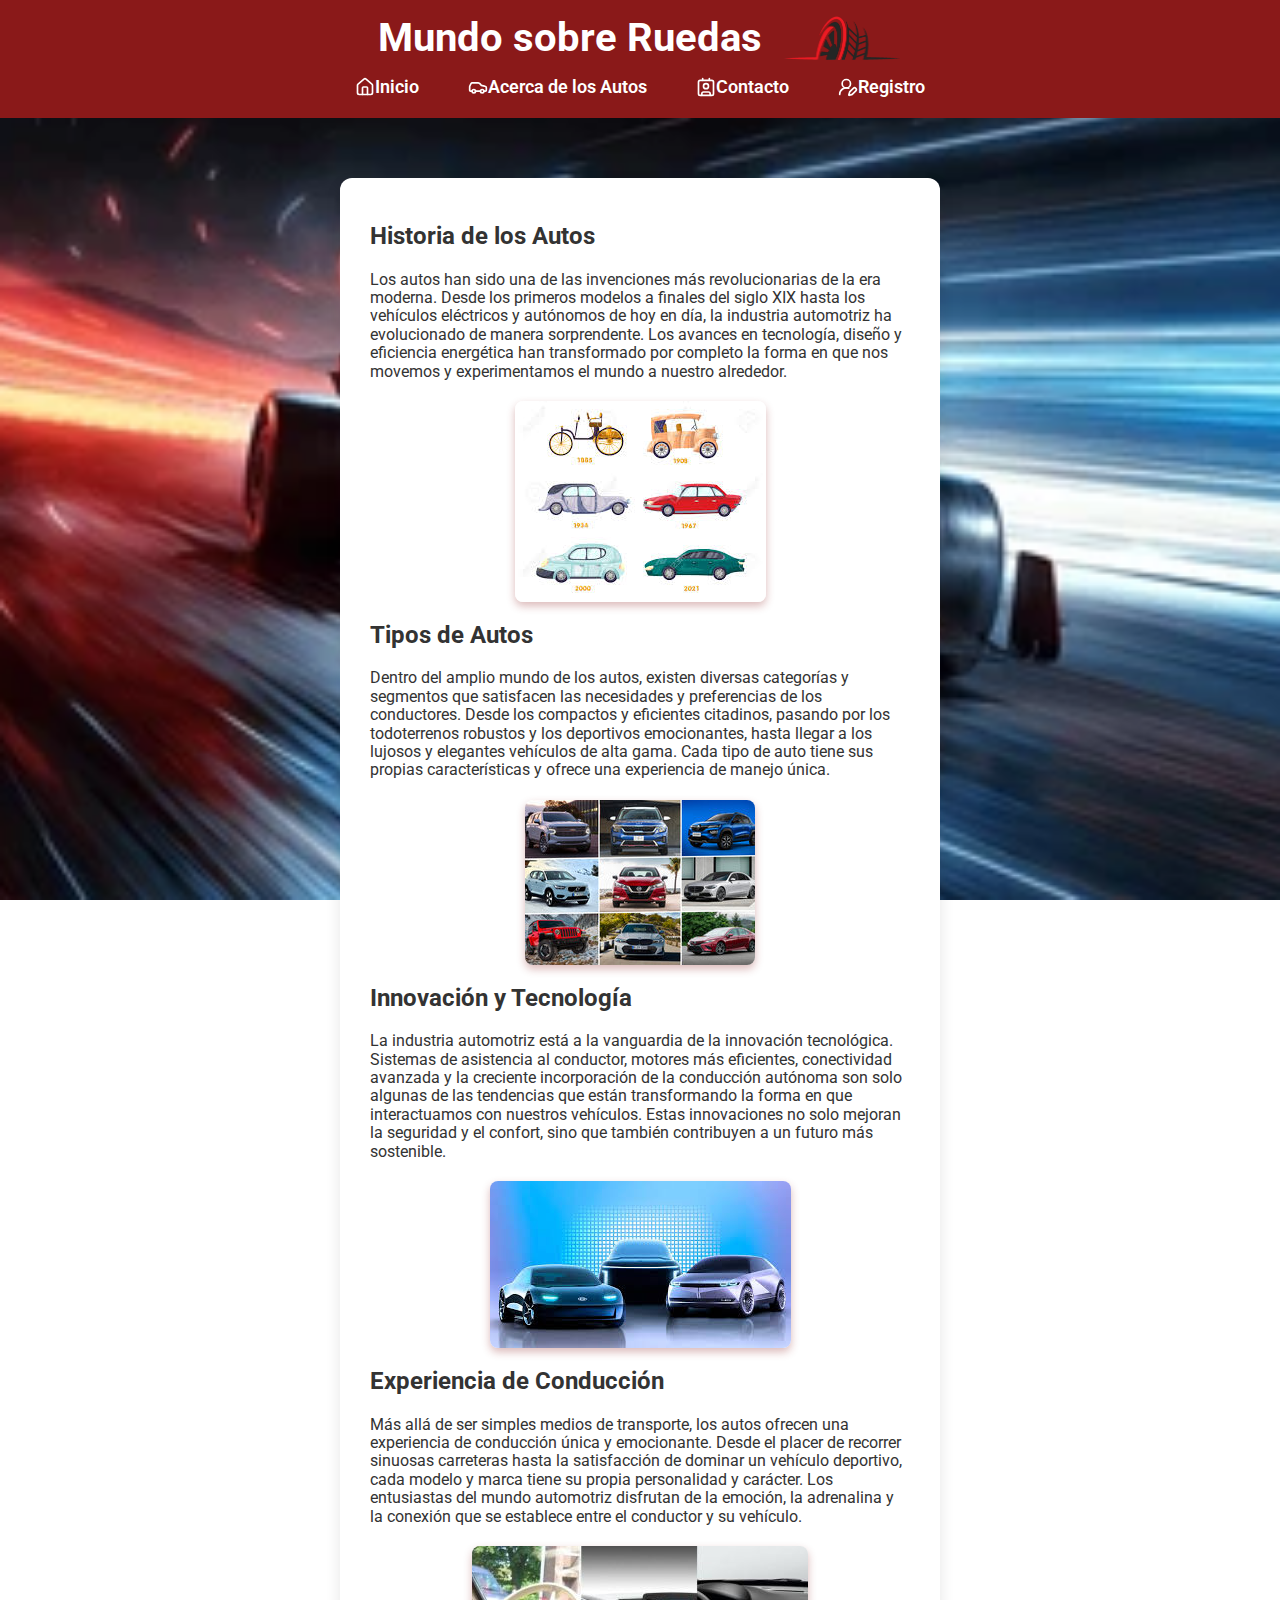
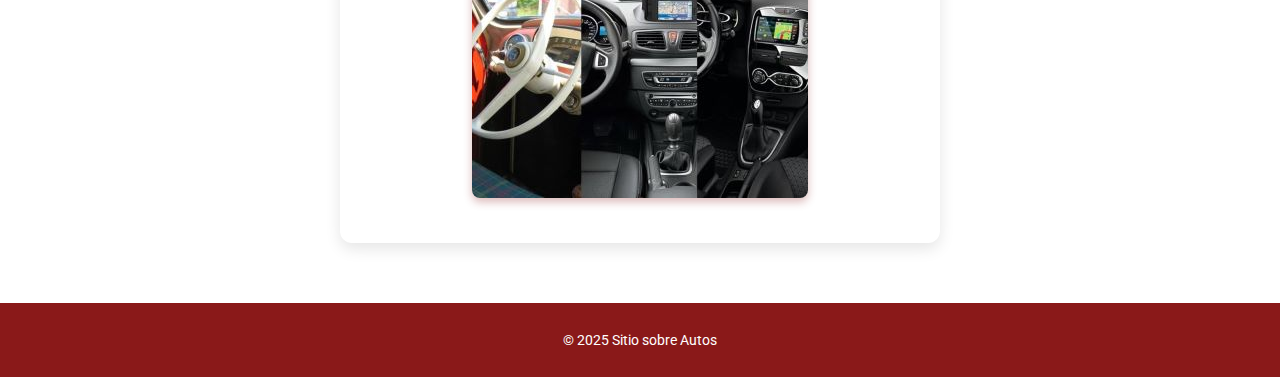
<file: acerca.html>
<!DOCTYPE html>
<html lang="es">
<head>
    <meta charset="UTF-8" />
    <meta name="viewport" content="width=device-width, initial-scale=1.0" />
    <title>Mundo sobre Ruedas - Acerca</title>
    <link rel="icon" href="imagenes/logoPrincipal.png" type="image/x-icon" />
    <link rel="stylesheet" href="normalize.css" />
    <link rel="stylesheet" href="styles.css" />
    <link rel="preconnect" href="https://fonts.googleapis.com" />
    <link rel="preconnect" href="https://fonts.gstatic.com" crossorigin />
    <link href="https://fonts.googleapis.com/css2?family=Roboto&display=swap" rel="stylesheet" />
</head>
<body>
    <header>
        <div class="encabezadoPrincipal">
            <h1 class="tituloPrincipal">Mundo sobre Ruedas</h1>
            <img src="imagenes/logoPrincipal.png" class="logoPrincipal" alt="Logo Mundo sobre Ruedas" />
        </div>
        <nav class="nav-principal">
            <ul>
                <li>
                    <a href="index.html">
                        <span class="icono-svg">
                            <svg xmlns="http://www.w3.org/2000/svg" width="24" height="24" viewBox="0 0 24 24" fill="none" stroke="currentColor" stroke-width="2" stroke-linecap="round" stroke-linejoin="round" class="lucide lucide-house"><path d="M15 21v-8a1 1 0 0 0-1-1h-4a1 1 0 0 0-1 1v8"/><path d="M3 10a2 2 0 0 1 .709-1.528l7-5.999a2 2 0 0 1 2.582 0l7 5.999A2 2 0 0 1 21 10v9a2 2 0 0 1-2 2H5a2 2 0 0 1-2-2z"/></svg>
                        </span>
                        Inicio
                    </a>
                </li>
                <li>
                    <a href="acerca.html">
                        <span class="icono-svg">
                            <svg xmlns="http://www.w3.org/2000/svg" width="24" height="24" viewBox="0 0 24 24" fill="none" stroke="currentColor" stroke-width="2" stroke-linecap="round" stroke-linejoin="round" class="lucide lucide-car"><path d="M19 17h2c.6 0 1-.4 1-1v-3c0-.9-.7-1.7-1.5-1.9C18.7 10.6 16 10 16 10s-1.3-1.4-2.2-2.3c-.5-.4-1.1-.7-1.8-.7H5c-.6 0-1.1.4-1.4.9l-1.4 2.9A3.7 3.7 0 0 0 2 12v4c0 .6.4 1 1 1h2"/><circle cx="7" cy="17" r="2"/><path d="M9 17h6"/><circle cx="17" cy="17" r="2"/></svg>
                        </span>
                        Acerca de los Autos
                    </a>
                </li>
                <li>
                    <a href="contacto.html">
                        <span class="icono-svg">
                            <svg xmlns="http://www.w3.org/2000/svg" width="24" height="24" viewBox="0 0 24 24" fill="none" stroke="currentColor" stroke-width="2" stroke-linecap="round" stroke-linejoin="round" class="lucide lucide-contact"><path d="M16 2v2"/><path d="M7 22v-2a2 2 0 0 1 2-2h6a2 2 0 0 1 2 2v2"/><path d="M8 2v2"/><circle cx="12" cy="11" r="3"/><rect x="3" y="4" width="18" height="18" rx="2"/></svg>
                        </span>
                        Contacto
                    </a>
                </li>
                <li>
                    <a href="registro.html">
                        <span class="icono-svg">
                            <svg xmlns="http://www.w3.org/2000/svg" width="24" height="24" viewBox="0 0 24 24" fill="none" stroke="currentColor" stroke-width="2" stroke-linecap="round" stroke-linejoin="round" class="lucide lucide-user-round-pen"><path d="M2 21a8 8 0 0 1 10.821-7.487"/><path d="M21.378 16.626a1 1 0 0 0-3.004-3.004l-4.01 4.012a2 2 0 0 0-.506.854l-.837 2.87a.5.5 0 0 0 .62.62l2.87-.837a2 2 0 0 0 .854-.506z"/><circle cx="10" cy="8" r="5"/></svg>
                        </span>
                        Registro
                    </a>
                </li>
            </ul>
        </nav>
    </header>

    <section id="contenido">
        <div class="contenedor-de-borde">
            <article>
                <h2>Historia de los Autos</h2>
                <p>Los autos han sido una de las invenciones más revolucionarias de la era moderna. Desde los primeros
                    modelos a finales del siglo XIX hasta los vehículos eléctricos y autónomos de hoy en día, la industria
                    automotriz ha evolucionado de manera sorprendente. Los avances en tecnología, diseño y eficiencia
                    energética han transformado por completo la forma en que nos movemos y experimentamos el mundo a nuestro
                    alrededor.</p>

                <img src="imagenes/historia.jpg" alt="Historia" />

                <h2>Tipos de Autos</h2>
                <p>Dentro del amplio mundo de los autos, existen diversas categorías y segmentos que satisfacen las
                    necesidades y preferencias de los conductores. Desde los compactos y eficientes citadinos, pasando por
                    los todoterrenos robustos y los deportivos emocionantes, hasta llegar a los lujosos y elegantes
                    vehículos de alta gama. Cada tipo de auto tiene sus propias características y ofrece una experiencia de
                    manejo única.</p>

                <img src="imagenes/tipos.jpg" alt="Tipos" />

                <h2>Innovación y Tecnología</h2>
                <p>La industria automotriz está a la vanguardia de la innovación tecnológica. Sistemas de asistencia al
                    conductor, motores más eficientes, conectividad avanzada y la creciente incorporación de la conducción
                    autónoma son solo algunas de las tendencias que están transformando la forma en que interactuamos con
                    nuestros vehículos. Estas innovaciones no solo mejoran la seguridad y el confort, sino que también
                    contribuyen a un futuro más sostenible.</p>

                <img src="imagenes/innovacion.jpg" alt="Innovación" />

                <h2>Experiencia de Conducción</h2>
                <p>Más allá de ser simples medios de transporte, los autos ofrecen una experiencia de conducción única y
                    emocionante. Desde el placer de recorrer sinuosas carreteras hasta la satisfacción de dominar un
                    vehículo deportivo, cada modelo y marca tiene su propia personalidad y carácter. Los entusiastas del
                    mundo automotriz disfrutan de la emoción, la adrenalina y la conexión que se establece entre el
                    conductor y su vehículo.</p>

                <img src="imagenes/experienci.jpg" alt="Experiencia" />
            </article>
        </div>
    </section>

    <footer>
        <p>© 2025 Sitio sobre Autos</p>
    </footer>
</body>
</html>
</file>
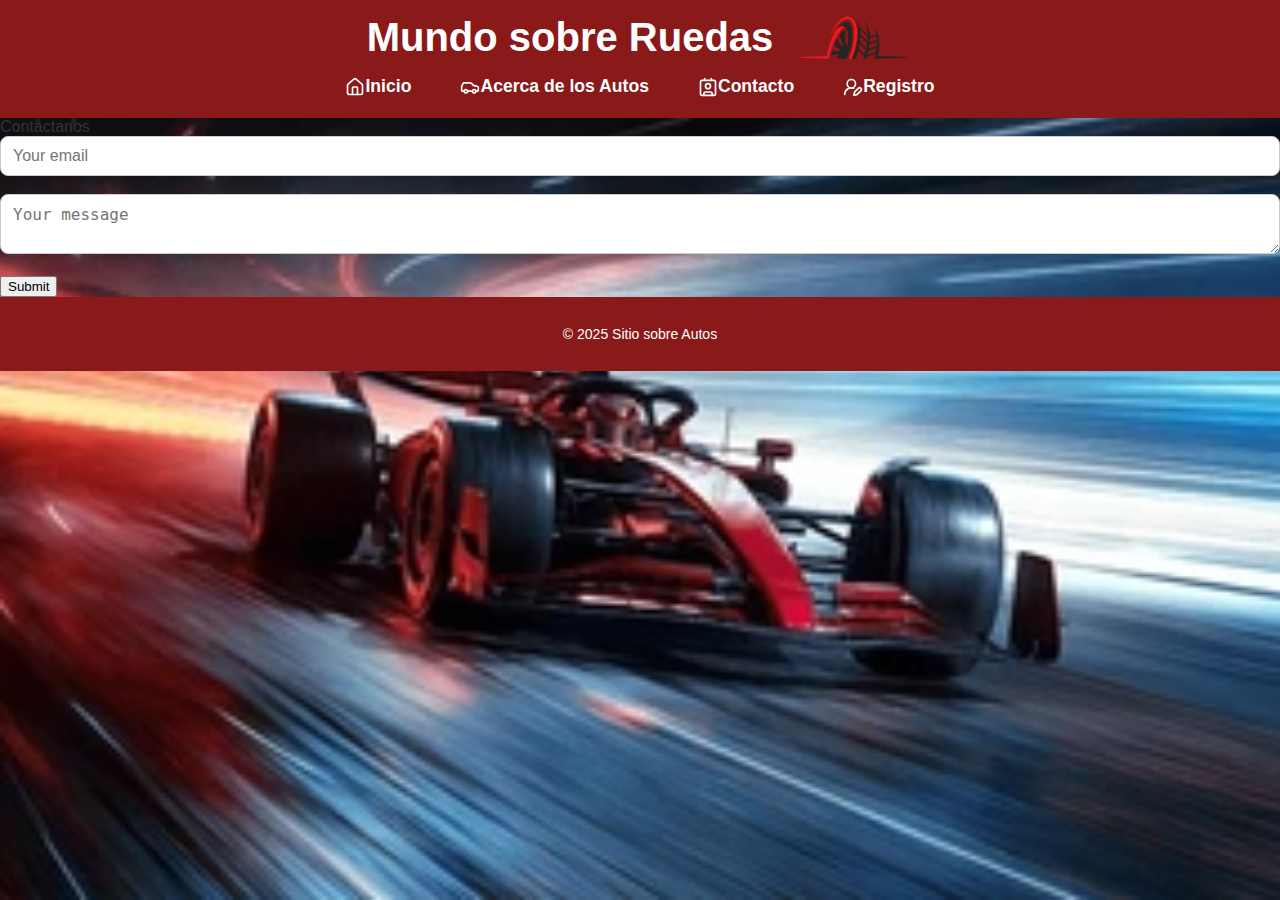
<file: contacto.html>
<!DOCTYPE html>
<html lang="es">
  <head>
    <meta charset="UTF-8" />
    <meta name="viewport" content="width=device-width, initial-scale=1.0" />
    <title>Mundo sobre Ruedas</title>
    <link rel="stylesheet" href="styles.css" />
    <link rel="icon" href="imagenes/logoPrincipal.png" type="image/x-icon">


  </head>
  <body>
    <div id="header"></div>

    <section>
    
       
        <form class="form">
          <div class="title">Contactanos</div>
          <input type="text" placeholder="Your email" class="input">
          <textarea placeholder="Your message"></textarea>
           
          <button>Submit</button>
        </form>


        
     
    </section>
    <div id="footer"></div>
    
  </body>

  <script>
    //contenido Estatico********************
    // Incluir header
    fetch('header.html')
      .then(res => res.text())
      .then(data => document.getElementById('header').innerHTML = data);

    // Incluir footer
    fetch('footer.html')
      .then(res => res.text())
      .then(data => document.getElementById('footer').innerHTML = data);
 

  </script>

</html>
</file>
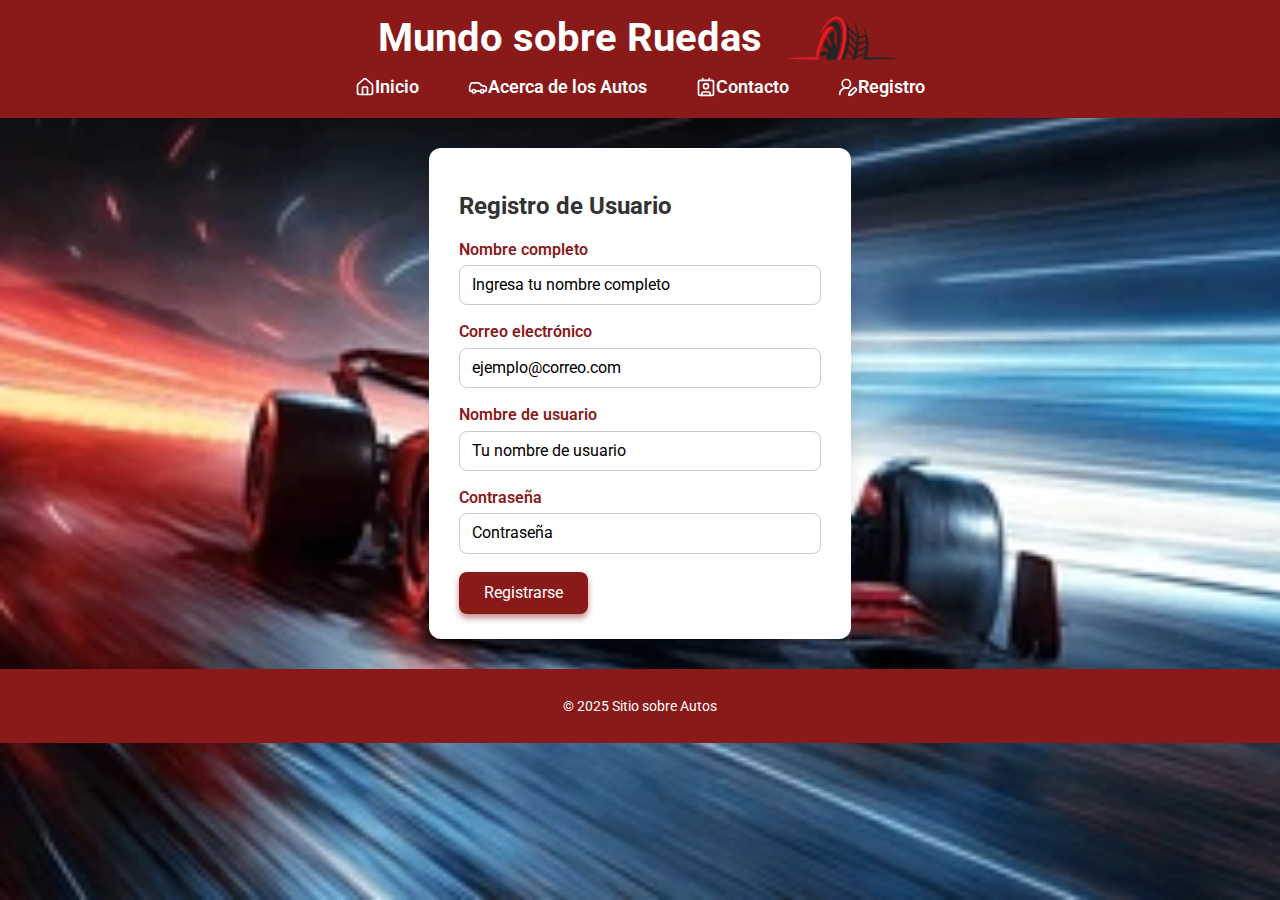
<file: registro.html>
<!DOCTYPE html>
<html lang="es">
<head>
    <meta charset="UTF-8" />
    <meta name="viewport" content="width=device-width, initial-scale=1" />
    <title>Registro de Usuario - Mundo sobre Ruedas</title>
    <link rel="icon" href="imagenes/logoPrincipal.png" type="image/x-icon" />
    <link rel="stylesheet" href="normalize.css" />
    <link rel="stylesheet" href="styles.css" />
    <link rel="preconnect" href="https://fonts.googleapis.com" />
    <link rel="preconnect" href="https://fonts.gstatic.com" crossorigin />
    <link href="https://fonts.googleapis.com/css2?family=Roboto&display=swap" rel="stylesheet" />
</head>
<body>
    <header>
        <div class="encabezadoPrincipal">
            <h1 class="tituloPrincipal">Mundo sobre Ruedas</h1>
            <img src="imagenes/logoPrincipal.png" class="logoPrincipal" alt="Logo Mundo sobre Ruedas" />
        </div>
        <nav class="nav-principal">
            <ul>
                <li>
                    <a href="index.html">
                        <span class="icono-svg">
                            <svg xmlns="http://www.w3.org/2000/svg" width="24" height="24" viewBox="0 0 24 24" fill="none" stroke="currentColor" stroke-width="2" stroke-linecap="round" stroke-linejoin="round" class="lucide lucide-house"><path d="M15 21v-8a1 1 0 0 0-1-1h-4a1 1 0 0 0-1 1v8"/><path d="M3 10a2 2 0 0 1 .709-1.528l7-5.999a2 2 0 0 1 2.582 0l7 5.999A2 2 0 0 1 21 10v9a2 2 0 0 1-2 2H5a2 2 0 0 1-2-2z"/></svg>
                        </span>
                        Inicio
                    </a>
                </li>
                <li>
                    <a href="acerca.html">
                        <span class="icono-svg">
                            <svg xmlns="http://www.w3.org/2000/svg" width="24" height="24" viewBox="0 0 24 24" fill="none" stroke="currentColor" stroke-width="2" stroke-linecap="round" stroke-linejoin="round" class="lucide lucide-car"><path d="M19 17h2c.6 0 1-.4 1-1v-3c0-.9-.7-1.7-1.5-1.9C18.7 10.6 16 10 16 10s-1.3-1.4-2.2-2.3c-.5-.4-1.1-.7-1.8-.7H5c-.6 0-1.1.4-1.4.9l-1.4 2.9A3.7 3.7 0 0 0 2 12v4c0 .6.4 1 1 1h2"/><circle cx="7" cy="17" r="2"/><path d="M9 17h6"/><circle cx="17" cy="17" r="2"/></svg>
                        </span>
                        Acerca de los Autos
                    </a>
                </li>
                <li>
                    <a href="contacto.html">
                        <span class="icono-svg">
                            <svg xmlns="http://www.w3.org/2000/svg" width="24" height="24" viewBox="0 0 24 24" fill="none" stroke="currentColor" stroke-width="2" stroke-linecap="round" stroke-linejoin="round" class="lucide lucide-contact"><path d="M16 2v2"/><path d="M7 22v-2a2 2 0 0 1 2-2h6a2 2 0 0 1 2 2v2"/><path d="M8 2v2"/><circle cx="12" cy="11" r="3"/><rect x="3" y="4" width="18" height="18" rx="2"/></svg>
                        </span>
                        Contacto
                    </a>
                </li>
                <li>
                    <a href="registro.html">
                        <span class="icono-svg">
                            <svg xmlns="http://www.w3.org/2000/svg" width="24" height="24" viewBox="0 0 24 24" fill="none" stroke="currentColor" stroke-width="2" stroke-linecap="round" stroke-linejoin="round" class="lucide lucide-user-round-pen"><path d="M2 21a8 8 0 0 1 10.821-7.487"/><path d="M21.378 16.626a1 1 0 0 0-3.004-3.004l-4.01 4.012a2 2 0 0 0-.506.854l-.837 2.87a.5.5 0 0 0 .62.62l2.87-.837a2 2 0 0 0 .854-.506z"/><circle cx="10" cy="8" r="5"/></svg>
                        </span>
                        Registro
                    </a>
                </li>
            </ul>
        </nav>
    </header>

    <main class="contenedor-de-borde">
        <h2>Registro de Usuario</h2>
        <form id="formRegistro" class="form-registro" novalidate>
            <label for="nombre">Nombre completo</label>
            <input type="text" id="nombre" name="nombre" placeholder="Ingresa tu nombre completo" required />

            <label for="email">Correo electrónico</label>
            <input type="email" id="email" name="email" placeholder="ejemplo@correo.com" required />

            <label for="usuario">Nombre de usuario</label>
            <input type="text" id="usuario" name="usuario" placeholder="Tu nombre de usuario" required />

            <label for="password">Contraseña</label>
            <input type="password" id="password" name="password" placeholder="Contraseña" required minlength="6" />

            <button type="submit" class="boton">Registrarse</button>
        </form>
        <div id="mensaje" class="mensaje"></div>
    </main>
    
<script>
    const form = document.getElementById('formRegistro');
    const mensaje = document.getElementById('mensaje');

    form.addEventListener('submit', function(e) {
      e.preventDefault();

      if (!form.checkValidity()) {
        mensaje.textContent = 'Por favor, completa todos los campos correctamente.';
        mensaje.style.color = 'red';
        return;
      }

      const usuario = {
        nombre: form.nombre.value.trim(),
        email: form.email.value.trim(),
        usuario: form.usuario.value.trim(),
        password: form.password.value.trim()
      };

      let usuarios = JSON.parse(localStorage.getItem('usuarios')) || [];
      usuarios.push(usuario);
      localStorage.setItem('usuarios', JSON.stringify(usuarios));

      mensaje.textContent = 'Registro exitoso. ¡Bienvenido, ' + usuario.nombre + '!';
      mensaje.style.color = 'green';

      form.reset();
    });
  </script>
    
    <footer>
        <p>© 2025 Sitio sobre Autos</p>
    </footer>
</body>
</html>
</file>
<file: styles.css>
/* Variables de color definidas para reutilizar */
:root {
  --color-primario: #8a1919;
  --color-secundario: #555;
  --color-blanco: #fff;
  --color-texto: #333;
  --color-fondo: #f5f5f5;
}

/* Aplica box-sizing a todos los elementos para que padding y border no sumen al tamaño total */
*, *::before, *::after {
  box-sizing: border-box;
}

/* Estilos globales del body y configuración para que el footer quede fijo abajo */
html, body {
  height: 100%;
  margin: 0;
  font-family: 'Roboto', Arial, sans-serif;
  background-image: url('imagenes/Autoacelerandofondo.webp'); /* Imagen de fondo */
  background-repeat: no-repeat;
  background-position: center center;
  background-size: cover;
  background-attachment: fixed; /* Fondo fijo al hacer scroll */
  color: var(--color-texto);
  display: flex;
  flex-direction: column;
  min-height: 100vh;
}

/* Encabezado de la página */
header {
  background-color: var(--color-primario);
  color: var(--color-blanco);
  text-align: center;
  padding: 15px 10px;
}

/* Contenedor del encabezado con logo y título */
.encabezadoPrincipal {
  display: flex;
  align-items: center;
  justify-content: center;
  gap: 20px;
  flex-wrap: nowrap;
}

/* Título del encabezado */
.tituloPrincipal {
  margin: 0;
  font-size: 2.5rem;
}

/* Tamaño del logo */
.logoPrincipal {
  width: 120px;
  height: auto;
}

/* Navegación principal */
.nav-principal ul {
  list-style: none;
  display: flex;
  justify-content: center;
  padding: 0;
  margin: 10px 0 0 0;
  gap: 25px;
  flex-wrap: nowrap;
}

/* Elementos de la lista de navegación */
.nav-principal li {
  display: flex;
  align-items: center;
  gap: 8px;
}

/* Enlaces del menú de navegación */
.nav-principal a {
  color: var(--color-blanco);
  text-decoration: none;
  font-weight: 600;
  font-size: 1.1rem;
  padding: 6px 12px;
  border-radius: 6px;
  transition: background-color 0.3s ease, box-shadow 0.3s ease;
  display: flex;
  align-items: center;
}

/* Efecto hover para enlaces del menú */
.nav-principal a:hover {
  background-color: #6f1212;
  box-shadow: 0 4px 8px rgba(138, 25, 25, 0.7);
}

/* Tamaño para los íconos SVG del menú */
.icono-svg {
  width: 20px;
  height: 20px;
  display: inline-flex;
  align-items: center;
  justify-content: center;
  flex-shrink: 0;
}

/* Pie de página */
footer {
  flex-shrink: 0;
  background-color: var(--color-primario);
  color: var(--color-blanco);
  text-align: center;
  padding: 15px 0;
  font-size: 14px;
}

/* Contenedor con sombra, borde y relleno general */
.contenedor-de-borde {
  background-color: var(--color-blanco);
  padding: 25px 30px;
  border-radius: 12px;
  box-shadow: 0 6px 15px rgba(0,0,0,0.1);
  max-width: 600px;
  margin: 30px auto;
}

/* Área principal del contenido sin sombra ni fondo */
#contenido {
  flex: 1 0 auto;
  max-width: 900px;
  margin: 30px auto;
  padding: 0;
  background: none;
  box-shadow: none;
}

/* Evita duplicar bordes o estilos en los elementos internos */
#contenido article,
.form,
.registro-contenedor,
.form-registro {
  background: none !important;
  box-shadow: none !important;
  border: none !important;
  padding: 0 !important;
  max-width: 100% !important;
  margin: 0 !important;
}

/* Centra las imágenes del contenido y les da sombra */
#contenido img {
  display: block;
  margin: 20px auto;
  max-width: 90%;
  height: auto;
  border-radius: 8px;
  box-shadow: 0 4px 8px rgba(138, 25, 25, 0.3);
}

/* Estilo del título de los formularios */
.form-titulo {
  font-size: 1.8rem;
  font-weight: bold;
  text-align: center;
  margin-bottom: 1.5rem;
  color: var(--color-primario);
}

/* Estilos de etiquetas (labels) de los formularios */
.form-registro label,
.form label {
  display: block;
  margin-bottom: 6px;
  font-weight: 600;
  color: var(--color-primario);
}

/* Campos de entrada y área de texto de los formularios */
.form-registro input,
.form input,
.form-registro textarea,
.form textarea {
  width: 100%;
  padding: 10px 12px;
  margin-bottom: 18px;
  border: 1px solid #ccc;
  border-radius: 8px;
  font-size: 1rem;
  outline: none;
}

/* Efecto visual cuando el campo tiene el foco */
.form-registro input:focus,
.form input:focus,
.form-registro textarea:focus,
.form textarea:focus {
  border-color: var(--color-primario);
  box-shadow: 0 0 5px var(--color-primario);
}

/* Botón general */
.boton {
  background-color: var(--color-primario);
  color: var(--color-blanco);
  padding: 12px 25px;
  font-size: 1rem;
  border: none;
  border-radius: 8px;
  cursor: pointer;
  box-shadow: 0 4px 6px rgba(138, 25, 25, 0.5);
  transition: background-color 0.3s ease, box-shadow 0.3s ease;
}

/* Efecto hover del botón */
.boton:hover {
  background-color: var(--color-secundario);
  box-shadow: 0 6px 12px rgba(85, 85, 85, 0.7);
}

/* Estilos adaptables a pantallas pequeñas (responsive) */
@media (max-width: 768px) {
  /* Navegación en columna en vez de fila */
  .nav-principal ul {
    flex-direction: column;
    gap: 12px;
    align-items: center;
  }

  /* El encabezado también se acomoda en columna */
  .encabezadoPrincipal {
    flex-direction: column;
    gap: 10px;
  }

  /* La galería de imágenes se acomoda verticalmente */
  .gallery {
    flex-direction: column;
  }

  /* Imágenes de la galería ocupan todo el ancho del contenedor y tienen margen inferior */
  .gallery img {
    width: 100%;
    margin-bottom: 15px;
  }
}
</file>
